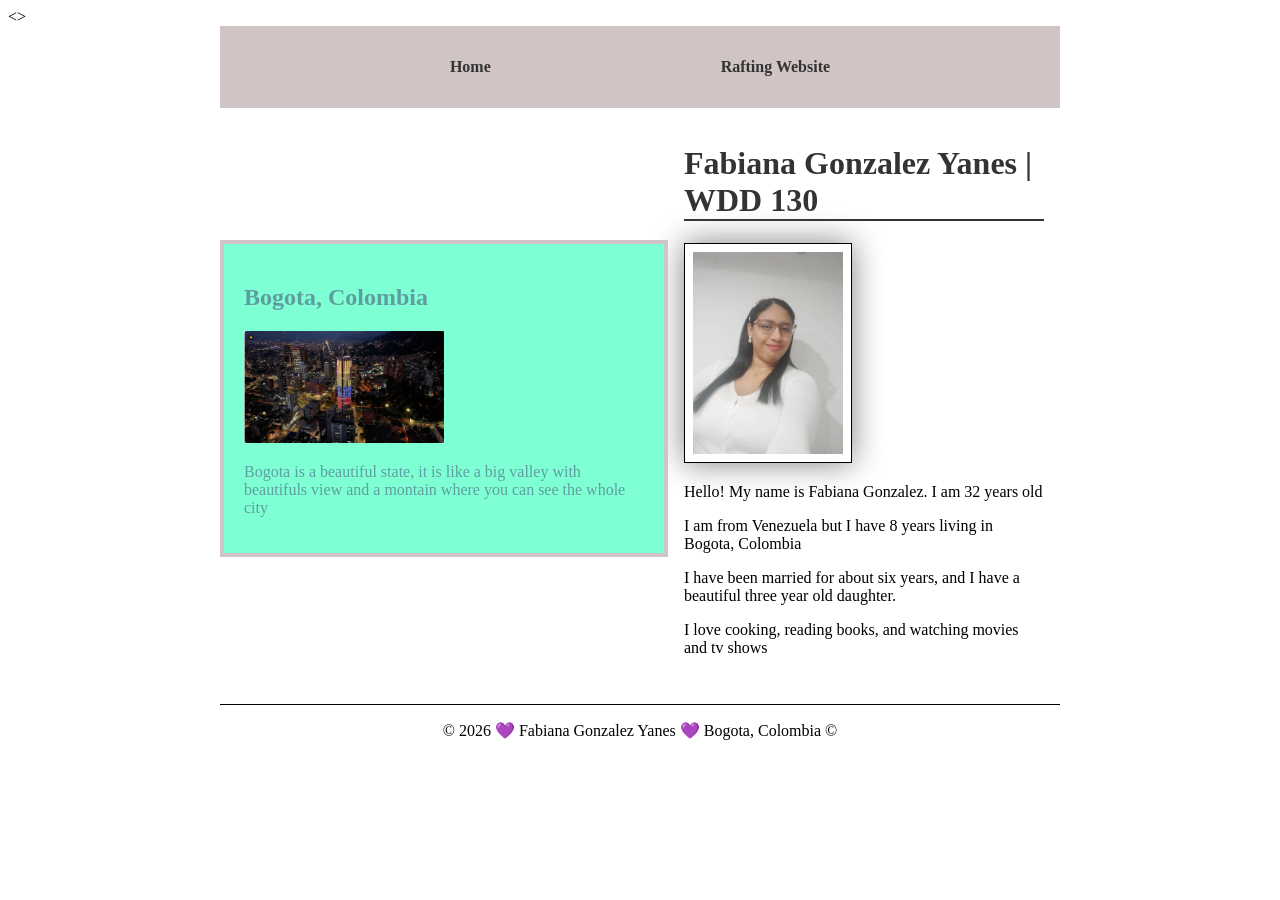
<file: index.html>
<!DOCTYPE html>
<html lang="en">

<head>
    <meta charset="UTF-8">
    <meta name="viewport" content="width=device-width, initial-scale=1.0">
    <title>Fabiana Gonzalez Yanes | WDD 130 Home Page - Web Development course project</title>
    <meta name="description"
      content="Fabiana Gonzalez Yanes | WDD 130 Home Page - Web Development course project highlighting HTML, CSS, responsive design, and coding practice.">
    <meta name="author" content="Fabiana Gonzalez Yanes | WDD 130">
    <link rel="stylesheet" href="styles/styles.css">
</head>

<>
    <header>
        <nav>
            <a href="#">Home</a>
            <a href="wwr/">Rafting Website</a>
        </nav>
    </header>
    <div class="grid">
        <main>
            <h1>Fabiana Gonzalez Yanes | WDD 130</h1>
            <img src="images/profile.jpg" alt="My personal profile photo." width="200">
            <p>Hello! My name is Fabiana Gonzalez. I am 32 years old</p>
            <p>I am from Venezuela but I have 8 years living in Bogota, Colombia</p>
            <p>I have been married for about six years, and I have a beautiful three year old
                daughter.
            </p>
            <p> I love cooking, reading books, and watching movies and tv shows</p>
        </main>
        <aside>
            <h2>Bogota, Colombia</h2>
            <img src="images/bogota.jpg" alt="Beautiful view of Bogota, Colombia">
            <p>Bogota is a beautiful state, it is like a big valley with beautifuls view and a
                montain where you can see the whole city</p>
        </aside>
    </div>
    <footer>
        <p>&copy; 2026 💜 Fabiana Gonzalez Yanes 💜 Bogota, Colombia &copy;</p>
    </footer>
    </body>

</html>
</file>
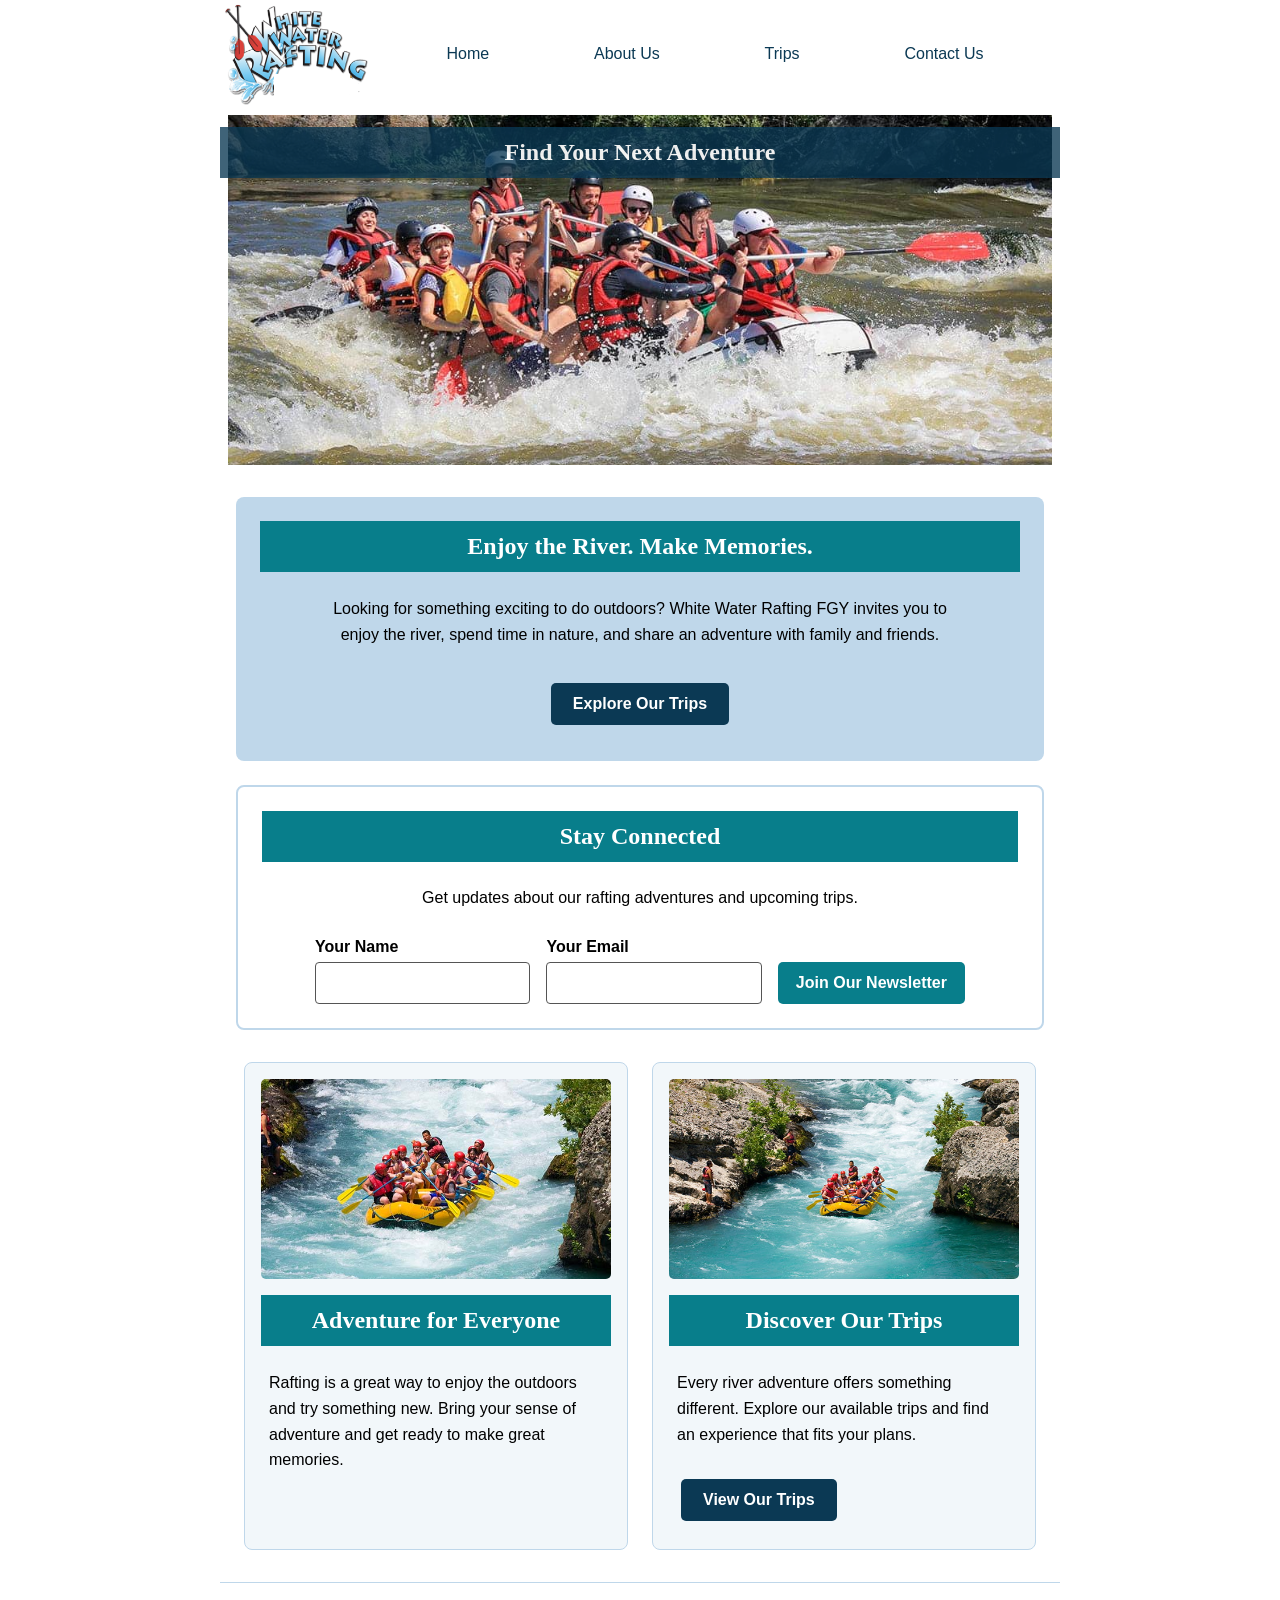
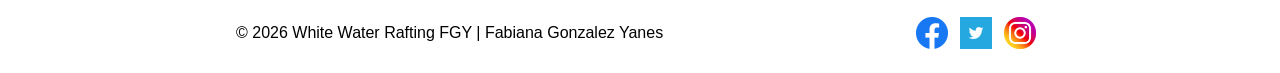
<file: wwr/index.html>
<!DOCTYPE html>
<html lang="en">

<head>
    <meta charset="UTF-8">
    <meta name="viewport" content="width=device-width, initial-scale=1.0">
    <meta name="description"
      content="Discover white water rafting adventures with White Water Rafting FGY. Explore the river, enjoy nature, and make memories with family and friends.">
    <meta name="author" content="Fabiana Gonzalez Yanes">
    <title>Home | White Water Rafting FGY</title>
    <link rel="stylesheet" href="styles/rafting.css">
</head>

<body>
    <header>
        <img src="images/z-wwr-oars.png" alt="White Water Rafting FGY logo" width="150">

        <nav>
            <a href="index.html">Home</a>
            <a href="about.html">About Us</a>
            <a href="trips.html">Trips</a>
            <a href="contact.html">Contact Us</a>
        </nav>
    </header>

    <main>
        <section class="hero">
            <img src="images/rafting10.jpg" alt="White water rafting adventure on the river">
            <h1>Find Your Next Adventure</h1>
        </section>

        <section class="home-intro">
            <h2>Enjoy the River. Make Memories.</h2>
            <p>
                Looking for something exciting to do outdoors?
                White Water Rafting FGY invites you to enjoy the
                river, spend time in nature, and share an adventure
                with family and friends.
            </p>
            <a class="cta-button" href="trips.html">Explore Our Trips</a>
        </section>

        <section class="newsletter">
            <h2>Stay Connected</h2>
            <p>
                Get updates about our rafting adventures and
                upcoming trips.
            </p>

            <form action="#" method="get" class="newsletter-form">
                <div>
                    <label for="newsletter-name">Your Name</label>
                    <input type="text" id="newsletter-name" name="name" required>
                </div>

                <div>
                    <label for="newsletter-email">Your Email</label>
                    <input type="email" id="newsletter-email" name="email" required>
                </div>

                <button type="submit">Join Our Newsletter</button>
            </form>
        </section>

        <section class="home-grid">
            <article class="home-card">
                <img src="images/rafting53.jpg" alt="Rafters enjoying time together on the river">

                <div>
                    <h2>Adventure for Everyone</h2>
                    <p>
                        Rafting is a great way to enjoy the outdoors
                        and try something new. Bring your sense of
                        adventure and get ready to make great memories.
                    </p>
                </div>
            </article>

            <article class="home-card">
                <img src="images/rafting65.jpg" alt="A scenic view of a rafting adventure">

                <div>
                    <h2>Discover Our Trips</h2>
                    <p>
                        Every river adventure offers something
                        different. Explore our available trips and
                        find an experience that fits your plans.
                    </p>
                    <a class="cta-button" href="trips.html">
                        View Our Trips
                    </a>
                </div>
            </article>
        </section>
    </main>

    <footer>
        <p>
            &copy; 2026 White Water Rafting FGY |
            Fabiana Gonzalez Yanes
        </p>

        <nav class="social-links" aria-label="Social media">
            <a href="https://facebook.com">
                <img src="images/facebook.jpg" alt="Facebook" width="32" height="32">
            </a>
            <a href="https://twitter.com">
                <img src="images/twitter.png" alt="Twitter" width="32" height="32">
            </a>
            <a href="https://instagram.com">
                <img src="images/instagram.jpg" alt="Instagram" width="32" height="32">
            </a>
        </nav>
    </footer>
</body>

</html>
</file>
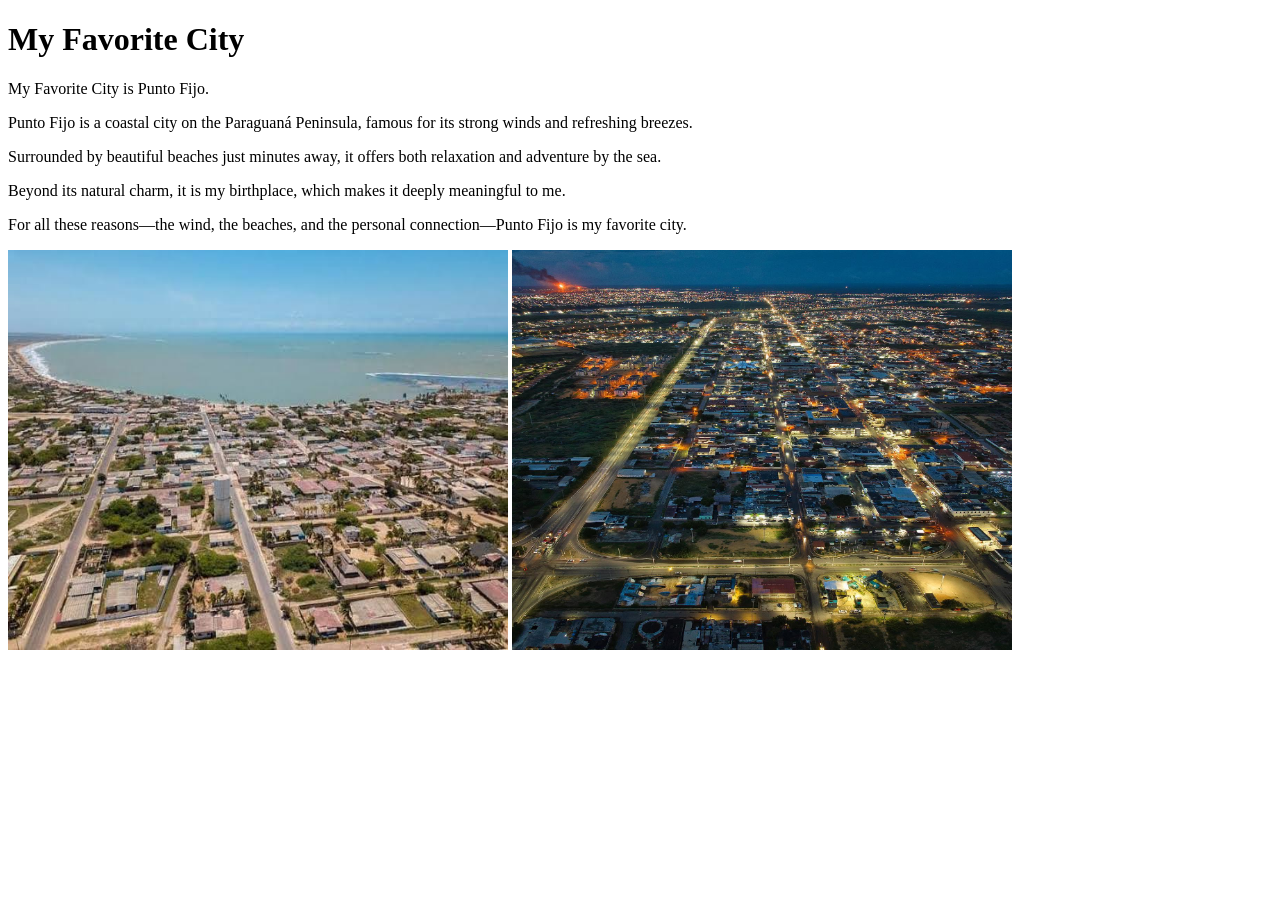
<file: week01/favorite-city.html>
<!DOCTYPE html>
<html lang="en">

<head>
    <meta charset="UTF-8">
    <meta name="viewport" content="width=device-width, initial-scale=1.0">
    <title>My Favorite City</title>
</head>

<body>
    <h1>My Favorite City</h1>
    <p> My Favorite City is Punto Fijo.</p>
    <p>Punto Fijo is a coastal city on the Paraguaná Peninsula, famous for its strong winds and
        refreshing breezes.</p>
    <p>Surrounded by beautiful beaches just minutes away, it offers both
        relaxation and adventure by the sea.</p>
    <p>Beyond its natural charm, it is my birthplace, which makes it deeply
        meaningful to me.</p>
    <p>For all these reasons—the wind, the beaches, and the personal connection—Punto Fijo is my
        favorite city.</p>
    <img src="images/Punto Fijo day.jpg" alt="Punto Fijo by day" width="500" height="400">
    <img src="images/Punto Fijo night.jpg" alt="Punto Fijo by night" width="500" height="400">

</body>

</html>
</file>
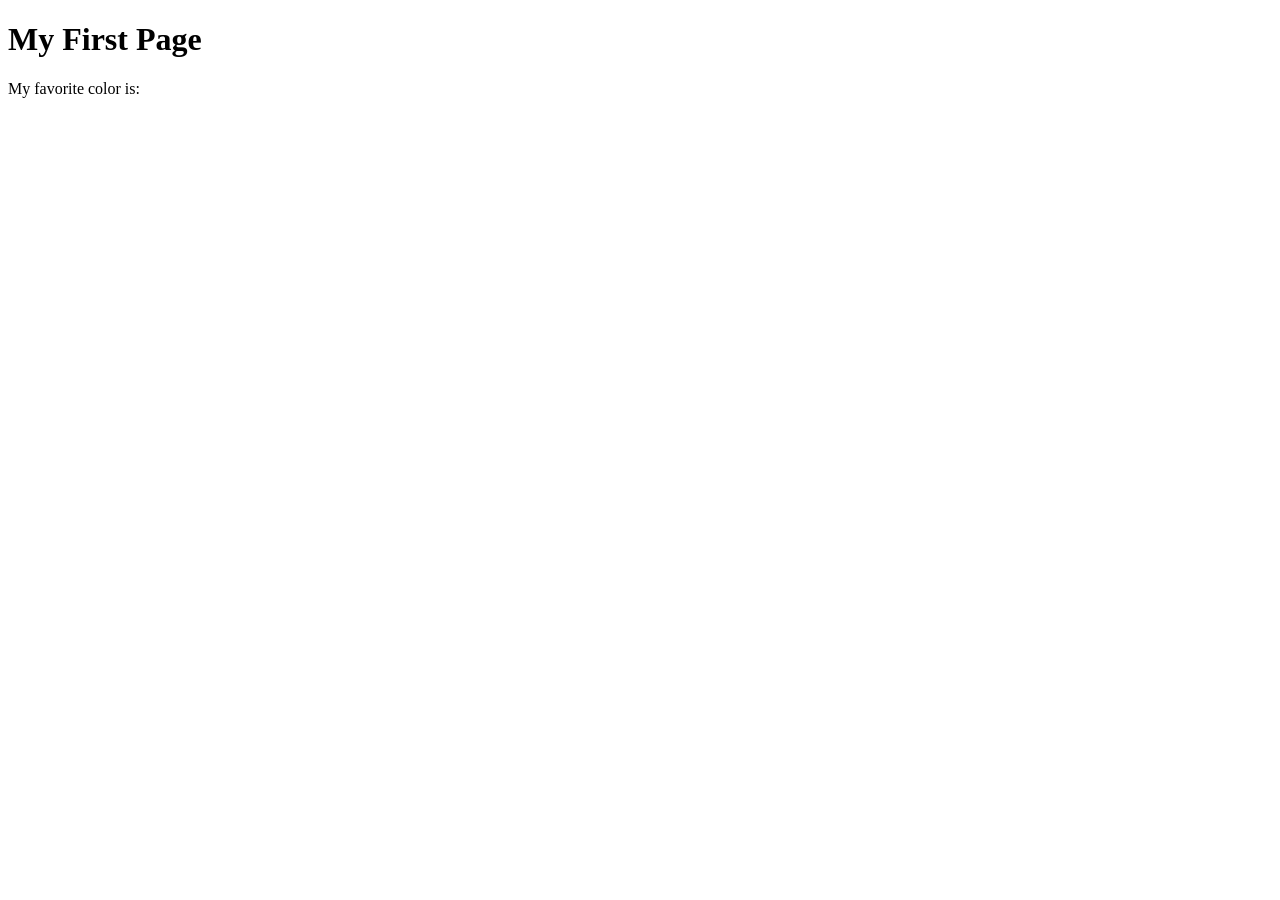
<file: week01/first-page.html>
<!DOCTYPE html>
<html lang="en">
<head>
    <meta charset="UTF-8">
    <meta name="viewport" content="width=device-width, initial-scale=1.0">
    <title>My First Page</title>
</head>
<body>
    <h1>My First Page</h1>
    <p>My favorite color is: </p>
</body>
</html>
</file>
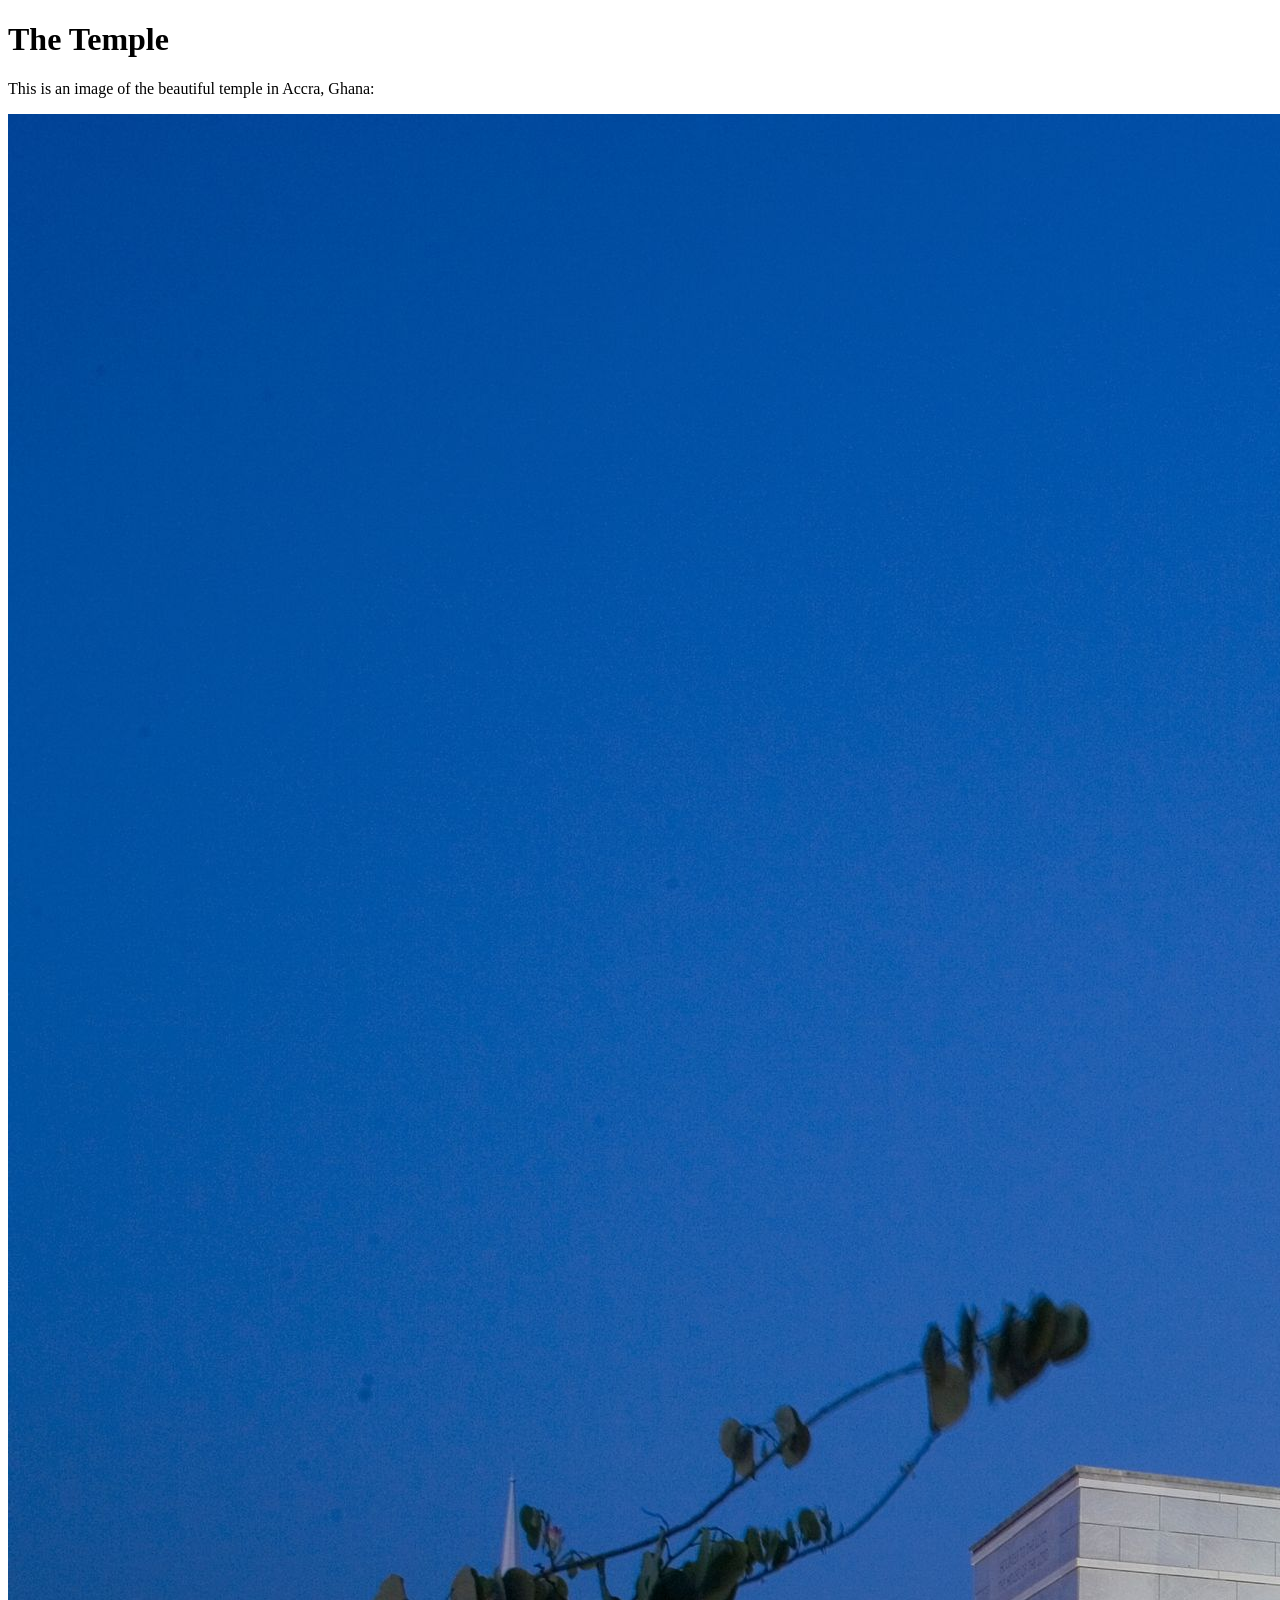
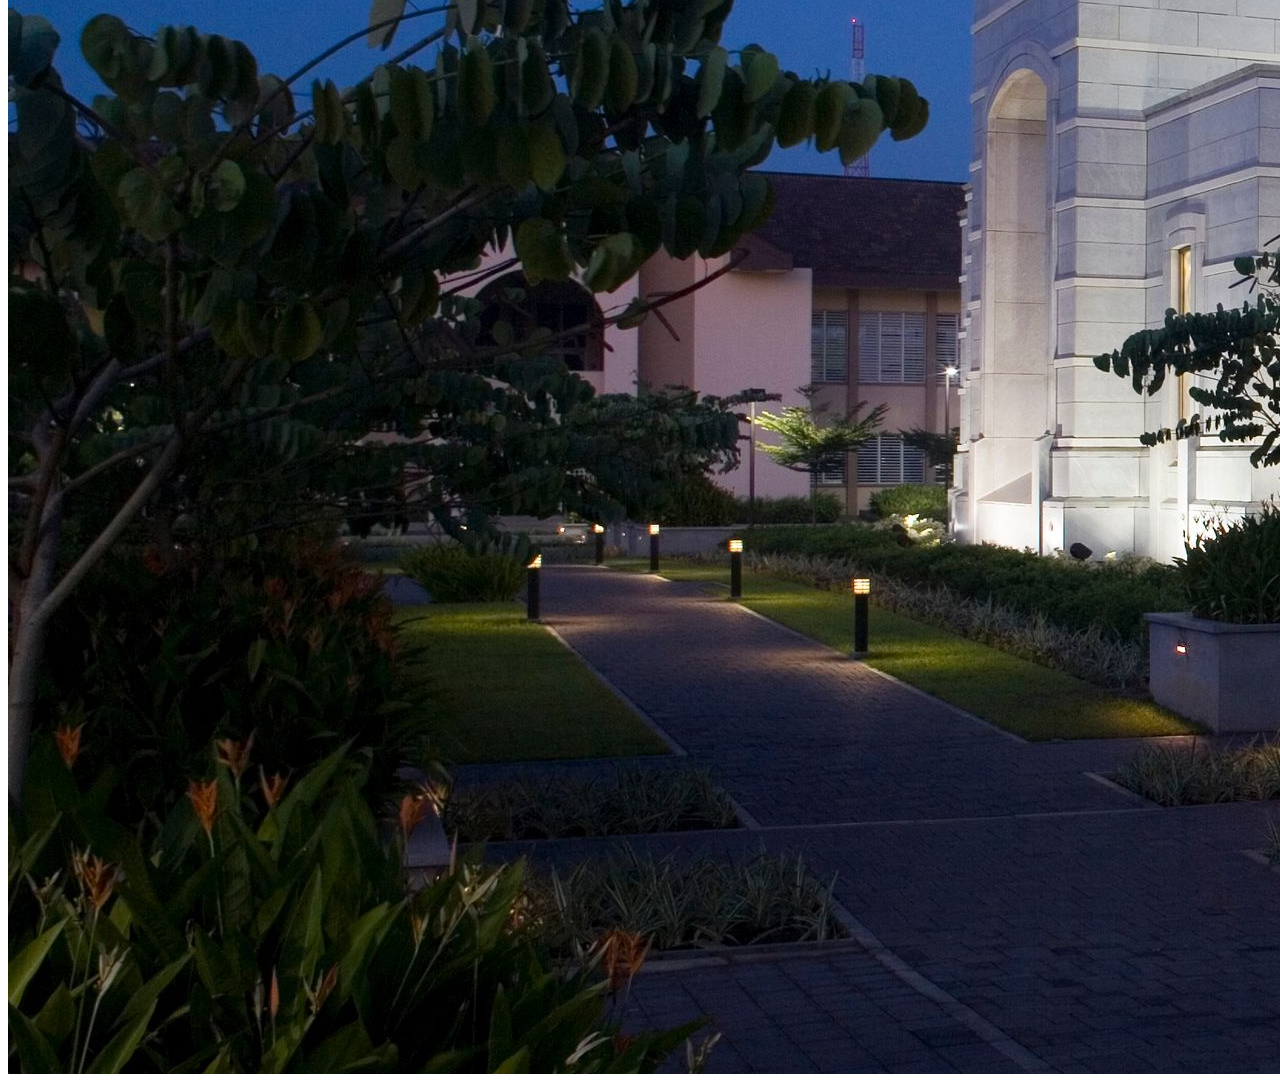
<file: week01/images.html>
<!DOCTYPE html>
<html lang="en">
<head>
    <meta charset="UTF-8">
    <meta name="viewport" content="width=device-width, initial-scale=1.0">
    <title>Temple Image</title>
</head>
<body>
    <h1>The Temple</h1>
    <p>This is an image of the beautiful temple in Accra, Ghana:</p>
    <img src="images/temple-large.jpeg" alt="The Accra Ghana Temple">
    
</body>
</html>
</file>
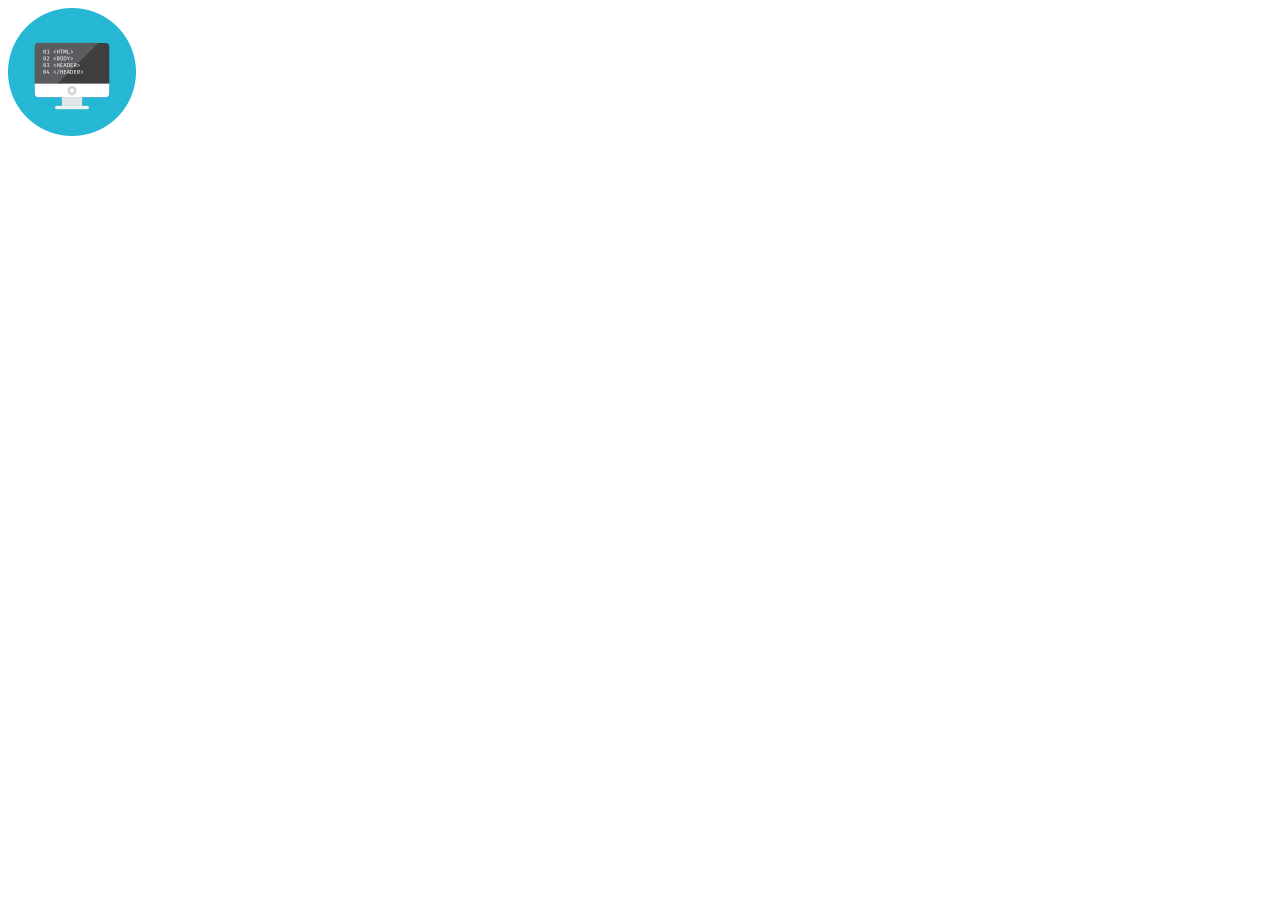
<file: week02/basic-layout.html>
<!DOCTYPE html>
<html lang="en">

<head>
    <meta charset="UTF-8">
    <meta name="viewport" content="width=device-width, initial-scale=1.0">
    <title>Basic HTML Structure</title>
    <meta name="Description" content="A basic HTML structure example using semantic HTML elements">
    <meta name="autor" content="Fabiana Gonzalez">

</head>
<header>
    <img src="images/basic-logo.png" alt="HTML logo" width="128" height="128">
</header>
<nav>
    <ul></ul>
</nav>

<body>

</body>

</html>
</file>
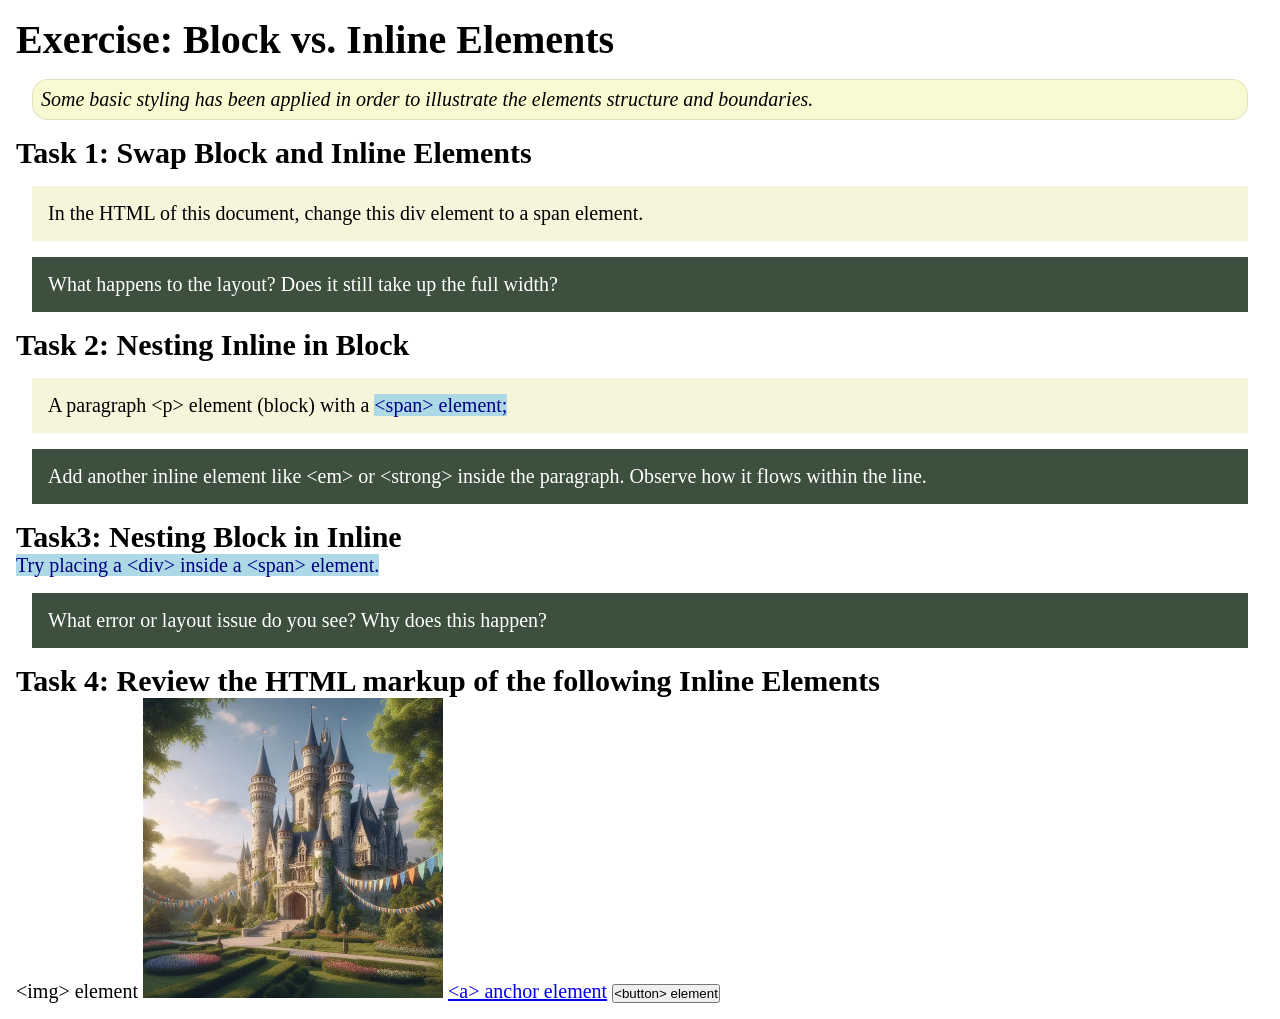
<file: week02/block-vs-inline.html>
<!DOCTYPE html>
<html lang="en">

<head>
    <meta charset="UTF-8">
    <meta name="viewport" content="width=device-width, initial-scale=1.0">
    <title>Exercise: Block vs. Inline Elements</title>
    <link rel="stylesheet" href="styles/block-vs-inline.css">
</head>

<body>
    <main>
        <h1>Exercise: Block vs. Inline Elements</h1>
        <p class="note">Some basic styling has been applied in order to illustrate the elements structure and
            boundaries.</p>

        <h2>Task 1: Swap Block and Inline Elements</h2>
        <div>In the HTML of this document, change this div element to a span element.</div>

        <p class="question">What happens to the layout? Does it still take up the full width?</p>

        <h2>Task 2: Nesting Inline in Block</h2>
        <p>A paragraph &lt;p&gt; element (block) with a <span>&lt;span&gt; element;</span></p>
        <p class="question">Add another inline element like &lt;em&gt; or &lt;strong&gt; inside the paragraph. Observe
            how it flows within the line.</p>

        <h2>Task3: Nesting Block in Inline</h2>
        <span>Try placing a &lt;div&gt; inside a &lt;span&gt; element.</span>
            <p class="question">What error or layout issue do you see? Why does this happen?</p>


            <h2>Task 4: Review the HTML markup of the following Inline Elements</h2>
        &lt;img&gt; element
        <img src="images/castle.webp" alt="placeholder image (images are inline)" width="300" height="300">
        <a href="https://churchofjesuschrist.org">&lt;a&gt; anchor element</a>
        <button type="button">&lt;button&gt; element</button>
    </main>
</body>

</html>
</file>
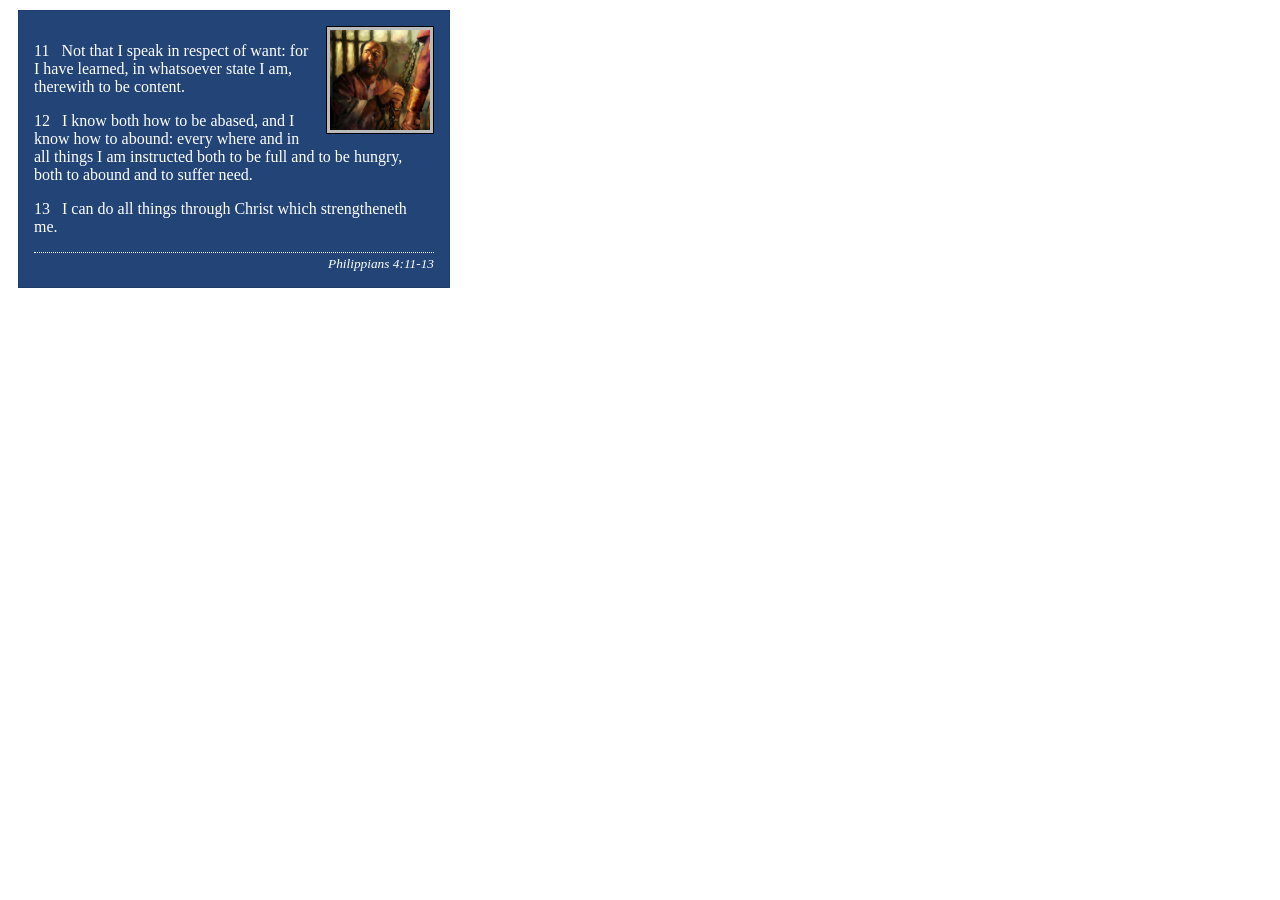
<file: week02/box-model-solution.html>
<!DOCTYPE html>
<html lang="en">
<head>
    <meta charset="UTF-8">
    <meta name="viewport" content="width=device-width, initial-scale=1.0">
    <title>Box Model Activity</title>
    <link rel="stylesheet" href="styles/box-model-solution.css">
</head>
<body>
    <main>
        <div class="callout">
            <img src="images/apostle-paul-imprisoned.webp" alt="Paul the Apostle - Imprisoned in Rome" width="200" height="200">
            <blockquote>
                <p>11 &nbsp; Not that I speak in respect of want: for I have learned, in whatsoever state I am, therewith to be content.</p>
                <p>12 &nbsp; I know both how to be abased, and I know how to abound: every where and in all things I am instructed both to be full and to be hungry, both to abound and to suffer need.</p>
                <p>13 &nbsp; I can do all things through Christ which strengtheneth me.</p>
            </blockquote>
            <cite>Philippians 4:11-13</cite>
        </div>
    </main>
</body>
</html>
</file>
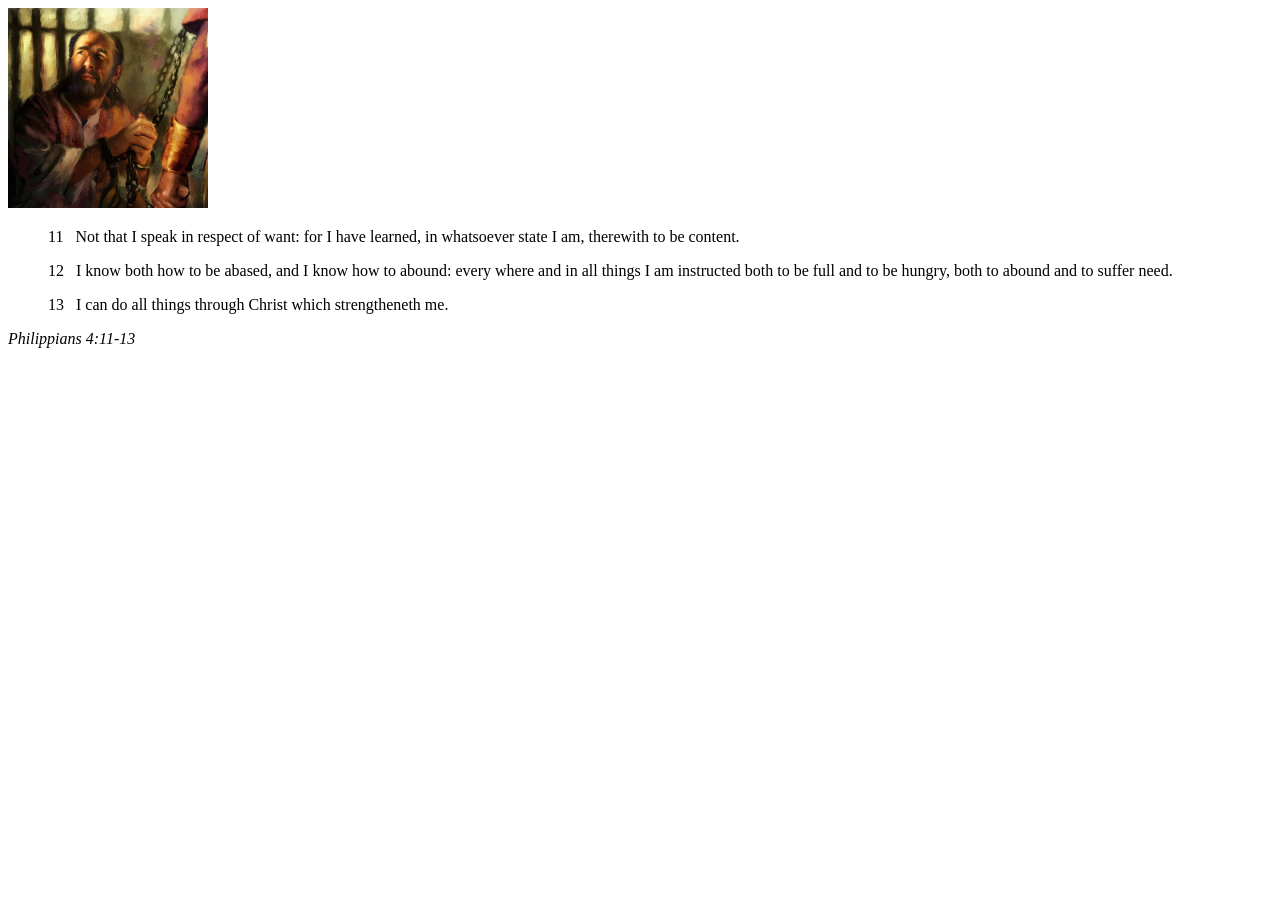
<file: week02/box-model.html>
<!DOCTYPE html>
<html lang="en">
<head>
    <meta charset="UTF-8">
    <meta name="viewport" content="width=device-width, initial-scale=1.0">
    <title>Box Model Activity</title>
</head>
<body>
    <main>
        <div class="callout">
            <img src="images/apostle-paul-imprisoned.webp" alt="Paul the Apostle - Imprisoned in Rome" width="200" height="200">
            <blockquote>
                <p>11 &nbsp; Not that I speak in respect of want: for I have learned, in whatsoever state I am, therewith to be content.</p>
                <p>12 &nbsp; I know both how to be abased, and I know how to abound: every where and in all things I am instructed both to be full and to be hungry, both to abound and to suffer need.</p>
                <p>13 &nbsp; I can do all things through Christ which strengtheneth me.</p>
            </blockquote>
            <cite>Philippians 4:11-13</cite>
        </div>
    </main>
</body>
</html>
</file>
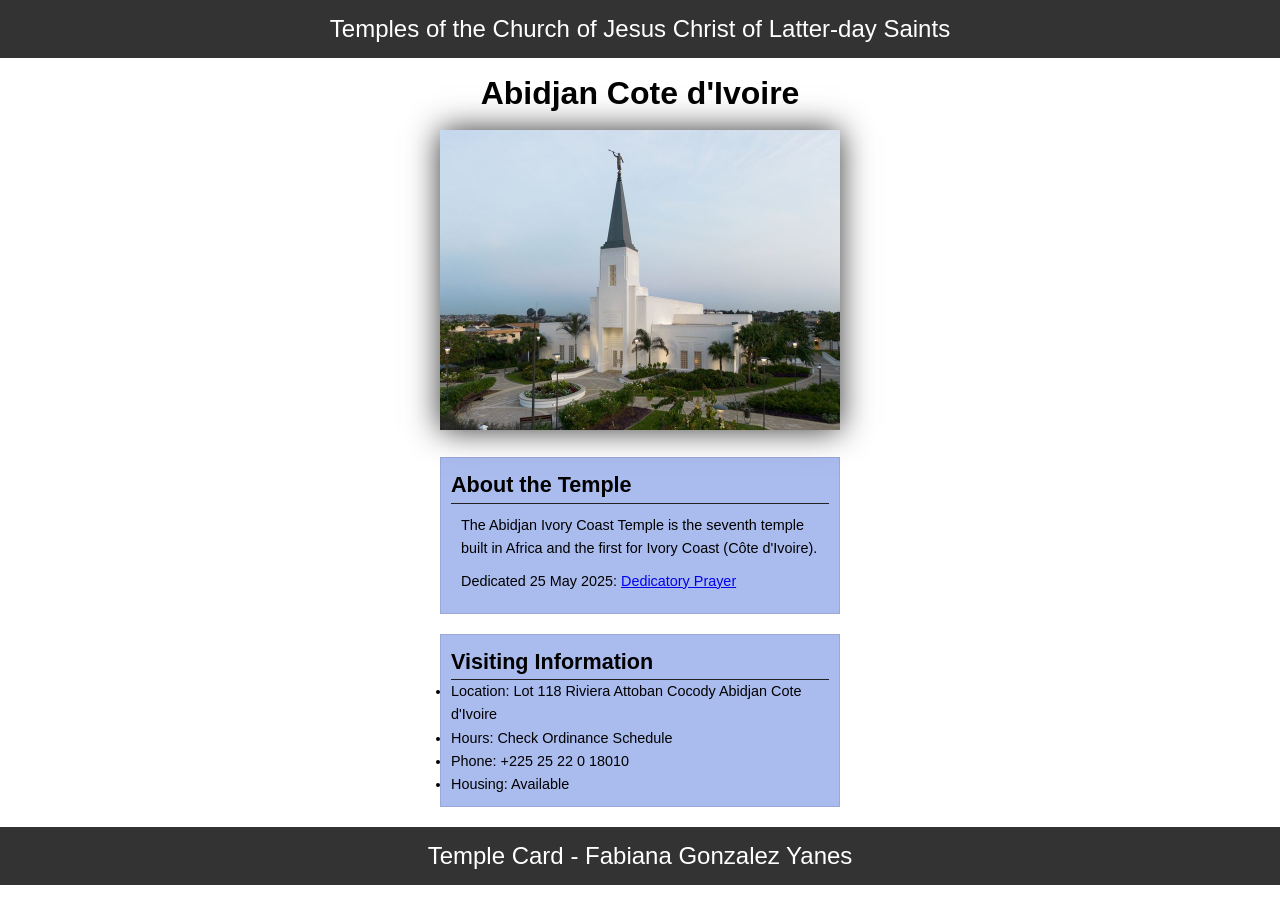
<file: week02/temple.html>
<!DOCTYPE html>
<html lang="en">

<head>
    <meta charset="UTF-8">
    <meta name="viewport" content="width=device-width, initial-scale=1.0">
    <title>Temple Card - Abidjan Cote d'Ivoire</title>
    <link rel="stylesheet" href="styles/temple.css">
</head>

<body>
    <header>
        <p>Temples of the Church of Jesus Christ of Latter-day Saints</p>
    </header>
    <main>
        <h1>Abidjan Cote d'Ivoire</h1>
        <picture>
            <img src="images/abidjan-ivory-coast.jpeg" alt="Abidjan Cote d'Ivoire Temple">
        </picture>
        <section>
            <h2>About the Temple</h2>
            <p>The Abidjan Ivory Coast Temple is the seventh temple built in Africa and the first for Ivory Coast (Côte
                d'Ivoire).</p>
            <p>Dedicated 25 May 2025: <a
                    href="https://www.churchofjesuschrist.org/temples/dedicatory-prayer/abidjan-ivory-coast-temple/2025-05-25?lang=eng"
                    target="_blank" rel="noopener noreferrer">Dedicatory Prayer</a></p>
        </section>
        <section>
            <h2>Visiting Information</h2>
            <ul>
                <li>Location: Lot 118 Riviera Attoban Cocody Abidjan Cote d'Ivoire</li>
                <li>Hours: Check Ordinance Schedule</li>
                <li>Phone: +225 25 22 0 18010</li>
                <li>Housing: Available</li>
            </ul>
        </section>
    </main>
    <footer>
        <p>Temple Card - Fabiana Gonzalez Yanes</p>
    </footer>
</body>

</html>
</file>
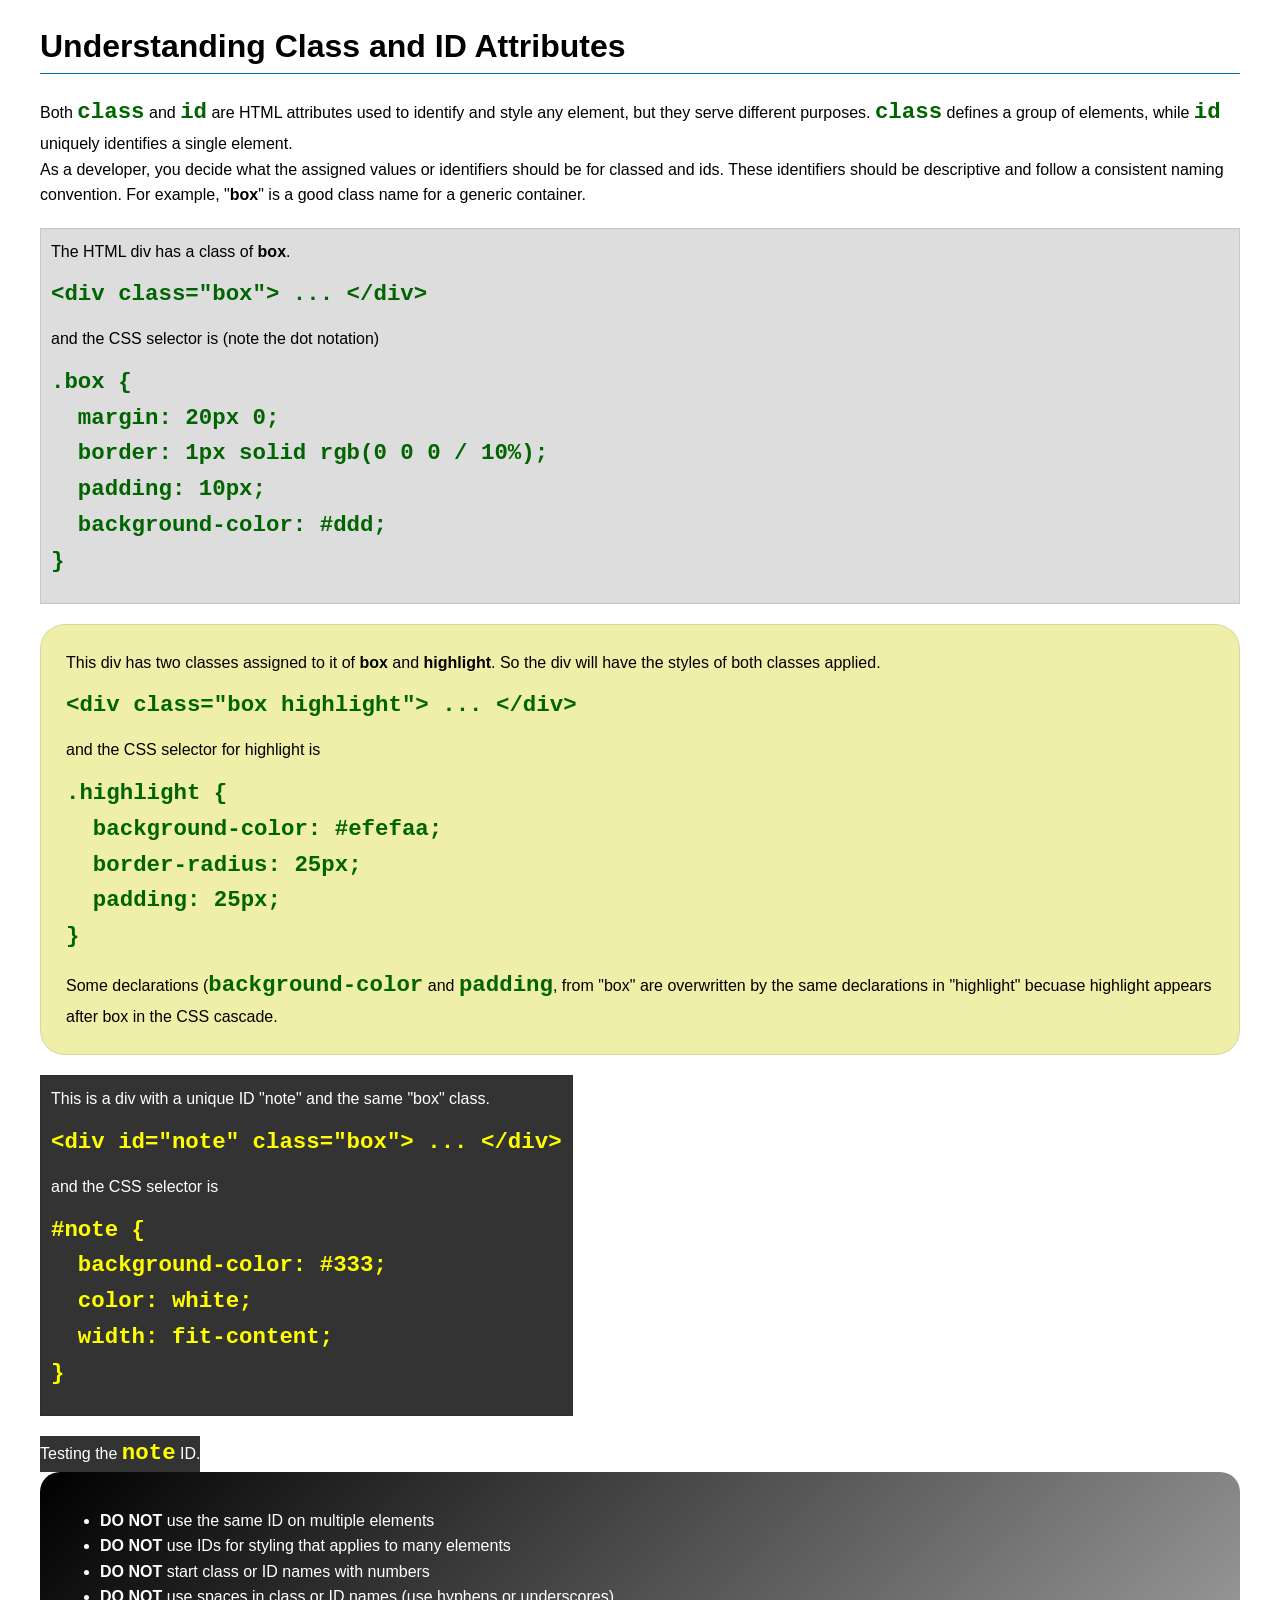
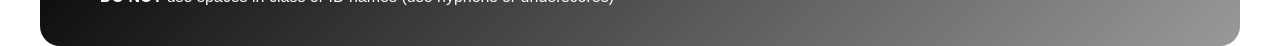
<file: week03/class-and-id.html>
<!DOCTYPE html>
<html lang="en">

<head>
    <meta charset="UTF-8">
    <meta name="viewport" content="width=device-width, initial-scale=1.0">
    <title>Class vs ID Attributes</title>
    <link rel="stylesheet" href="styles/class-and-id.css">
</head>

<body>
    <h1>Understanding Class and ID Attributes</h1>
    <p>Both <code>class</code> and <code>id</code> are HTML attributes used to identify and style any element, but they
        serve different purposes. <code>class</code> defines a group of elements, while <code>id</code> uniquely
        identifies a single element.</p>
    <p>As a developer, you decide what the assigned values or identifiers should be for classed and ids. These
        identifiers should be
        descriptive and follow a consistent naming convention. For example, "<strong>box</strong>" is a good class name
        for a generic container.</p>
    <div class="box">
        <p>The HTML div has a class of <strong>box</strong>.</p>
        <pre><code class="html">&lt;div class="box"&gt; ... &lt;/div&gt;</code></pre>
        and the CSS selector is (note the dot notation)
        <pre><code class="css">.box {
  margin: 20px 0;
  border: 1px solid rgb(0 0 0 / 10%);
  padding: 10px;
  background-color: #ddd; 
}</code></pre>
    </div>

    <div class="box highlight">
        <p>This div has two classes assigned to it of <strong>box</strong> and <strong>highlight</strong>. So the div
            will have the styles of both classes applied.</p>
        <pre><code class="html">&lt;div class="box highlight"&gt; ... &lt;/div&gt;</code></pre>
        and the CSS selector for highlight is
        <pre><code class="css">.highlight {
  background-color: #efefaa;
  border-radius: 25px;
  padding: 25px;
}</code></pre>
<p>Some declarations (<code>background-color</code> and <code>padding</code>, from "box" are overwritten by the same declarations in "highlight" becuase highlight appears after box in the CSS cascade.</p>
    </div>

    <div id="note" class="box">
        <p>This is a div with a unique ID "note" and the same "box" class.</p>
        <pre><code class="html">&lt;div id="note" class="box"&gt; ... &lt;/div&gt;</code></pre>
        and the CSS selector is
        <pre><code class="css">#note {
  background-color: #333;
  color: white;
  width: fit-content;
}</code></pre>
    </div>

    <div id="note">
        <p>Testing the <code>note</code> ID.</p>
    </div>

    <section id="best-practice">
        <ul>
            <li><strong>DO NOT</strong> use the same ID on multiple elements</li>
            <li><strong>DO NOT</strong> use IDs for styling that applies to many elements</li>
            <li><strong>DO NOT</strong> start class or ID names with numbers</li>
            <li><strong>DO NOT</strong> use spaces in class or ID names (use hyphens or underscores)</li>
        </ul>
    </section>




</body>

</html>
</file>
<file: styles/styles.css>
main {
    grid-column: 2/3;
    margin: 1rem;
}

aside {
    width: 20rem;
    position: relative;
    grid-column: 1/2;
    grid-row: 1/2;
}

header,
.grid,
footer {
    max-width: 840px;
    margin: 0 auto;
}

.grid {
    display: grid;
    align-items: center;
}

nav {
    background-color: #d1c4c4;
    padding: 1rem;
    display: flex;
    justify-content: space-evenly;
    align-items: center;
}

nav a {
    color: #333;
    padding: 1rem;
    display: block;
    text-decoration: none;
    font-weight: 700;
}

h1 {
    color: #333;
    border-bottom: 2px solid #333;
}

aside {
    width: 400px;
    margin: 30px auto;
    border: 4px solid #d1c4c4;
    padding: 20px;
    background-color: aquamarine;
    color: cadetblue;

}

aside img {
    width: 200px;
    height: auto;
}

main img {
    width: 150px;
    height: auto;
    border: 1px solid #000;
    padding: 8px;
    box-shadow: 0 0 30px gray;
}

p {
    padding: 0;
}

footer {
    margin-top: 15px;
    border-top: 1px solid #000;
    text-align: center;
}
</file>
<file: wwr/styles/rafting.css>
:root {
    --primary-color: #0b3954;
    --secondary-color: #087e8b;
    --accent1-color: #bfd7ea;
    --accent2-color: #ffcc66;
    --heading-font: Georgia, "Times New Roman", serif;
    --body-font: Arial, Helvetica, sans-serif;
}

* {
    margin: 0;
    padding: 0;
    box-sizing: border-box;
}

body {
    font-family: var(--body-font);
    color: #000000;
}

header,
main,
footer {
    width: 840px;
    margin: 0 auto;
}

header {
    display: grid;
    grid-template-columns: 150px 1fr;
    align-items: center;
}

h1,
h2 {
    font-family: var(--heading-font);
    color: var(--primary-color);
}

nav,
p,
section,
article {
    margin: 16px;
    padding: 8px;
}

nav {
    display: flex;
    justify-content: space-around;
    align-items: center;
}

.socialmedia a {
    text-decoration: none;
    color: var(--accent2-color);
}

.hero {
    position: relative;
}

.hero img {
    display: block;
    width: 100%;
    height: auto;
}

.hero h1 {
    position: absolute;
    top: 20px;
    width: 100%;
    padding: 16px;
    text-align: center;
    opacity: 0.7;
    background-color: var(--primary-color);
    color: #fff;
}

.hero article {
    position: absolute;
    bottom: 20px;
    left: 20px;
    right: 20px;
    background-color: rgba(255, 255, 255, 0.85);
    padding: 10px;
    color: var(--primary-color);
}

.hero article img {
    float: right;
    width: 125px;
    margin-left: 15px;
}

header img {
    width: 150px;
    height: auto;
    display: block;
    margin: 0 auto;
}

header nav a {
    color: var(--primary-color);
    text-decoration: none;
}

section h2 {
    background-color: var(--secondary-color);
    color: white;
    padding: 12px;
    text-align: center;
}

footer {
    border-top: 1px solid var(--accent1-color);
    margin-top: 20px;
    padding-top: 10px;
}

.socialmedia img {
    width: 40px;
    height: 40px;
}

.history {
    display: grid;
    grid-template-columns: 1fr 1fr 1fr;
    align-items: center;
}

.history h2 {
    grid-column: 1/4;
    margin-bottom: 20px;

}

.history img {
    grid-column: 2;
    grid-row: 2;
    width: 100%;
}

.history p:first-of-type {
    grid-column: 1;
    grid-row: 2;
}

.history p:last-of-type {
    grid-column: 3;
    grid-row: 2;
}

.adventures {
    display: grid;
    grid-template-columns: repeat(5, 1fr);
    gap: 16px;
    margin-bottom: 20px;
}

.adventures figure {
    margin: 0;
}

.adventures figcaption {
    text-align: center;
}

.adventures h2 {
    grid-column: 1/6;
}

.adventures img {
    width: 100%;
    height: 200px;
    object-fit: cover;
}

.adventures img:nth-of-type(2) {
    object-position: center;
}

/* CONTACT US PAGE */

.contact-info {
    display: grid;
    grid-template-columns: 1fr 1fr;
    gap: 16px;
    align-items: start;
}

.contact-info h1 {
    grid-column: 1 / 3;
    text-align: center;
    margin-bottom: 10px;
}

.company-details {
    padding: 16px;
}

.company-details p {
    margin: 10px 0;
    padding: 0;
}

.company-map iframe {
    display: block;
    width: 100%;
    max-width: 100%;
    border: 1px solid var(--accent1-color);
}

.employees {
    display: grid;
    grid-template-columns: repeat(3, 1fr);
    gap: 16px;
}

.employees h2 {
    grid-column: 1 / 4;
}

.employees figure {
    text-align: center;
    margin: 0;
}

.employees img {
    width: 100%;
    height: 180px;
    object-fit: cover;
}

.employees figcaption {
    padding: 8px;
    font-weight: bold;
}

.contact-form form {
    display: flex;
    flex-direction: column;
    gap: 10px;
    max-width: 600px;
    margin: 0 auto;
    padding: 16px;
}

.contact-form label {
    display: block;
}

.contact-form input[type="text"],
.contact-form input[type="email"],
.contact-form textarea {
    width: 100%;
    padding: 10px;
    border: 1px solid #555;
    border-radius: 4px;
    font: inherit;
}

.contact-form fieldset {
    padding: 12px;
    border: 1px solid #555;
    border-radius: 4px;
}

.contact-form fieldset label {
    margin: 8px 0;
}

.contact-form input[type="radio"],
.contact-form input[type="checkbox"] {
    margin-right: 8px;
}

.contact-form button {
    padding: 12px;
    border: none;
    border-radius: 4px;
    background-color: var(--primary-color);
    color: white;
    font-size: 1rem;
    font-weight: bold;
    cursor: pointer;
    background-color: var(--secondary-color);
}

@media (max-width: 700px) {

    header,
    main,
    footer {
        width: 100%;
    }

    header {
        grid-template-columns: 1fr;
    }

    header nav {
        flex-wrap: wrap;
    }

    .contact-info {
        grid-template-columns: 1fr;
    }

    .contact-info h1 {
        grid-column: 1;
    }

    .employees {
        grid-template-columns: 1fr;
    }

    .employees h2 {
        grid-column: 1;
    }

}

/* HOME PAGE */

.hero img {
    width: 100%;
    height: 350px;
    object-fit: cover;
    object-position: center;
}

.hero h1 {
    top: 25px;
    left: 0;
    opacity: 0.92;
}

.home-intro {
    text-align: center;
    padding: 24px;
    background-color: var(--accent1-color);
    border-radius: 8px;
}

.home-intro h2,
.newsletter h2,
.home-card h2 {
    margin-bottom: 16px;
}

.home-intro p {
    max-width: 650px;
    margin: 16px auto;
    line-height: 1.6;
}

.cta-button {
    display: inline-block;
    margin: 12px;
    padding: 12px 22px;
    background-color: var(--primary-color);
    color: #ffffff;
    text-decoration: none;
    font-weight: bold;
    border-radius: 5px;
}

.cta-button:hover {
    background-color: var(--secondary-color);
}

.newsletter {
    margin: 24px 16px;
    padding: 24px;
    text-align: center;
    border: 2px solid var(--accent1-color);
    border-radius: 8px;
}

.newsletter p {
    line-height: 1.5;
}

.newsletter-form {
    display: flex;
    flex-wrap: wrap;
    justify-content: center;
    align-items: end;
    gap: 16px;
    margin: 20px auto 0;
    max-width: 650px;
}

.newsletter-form div {
    flex: 1 1 200px;
    text-align: left;
}

.newsletter-form label {
    display: block;
    margin-bottom: 6px;
    font-weight: bold;
}

.newsletter-form input {
    width: 100%;
    padding: 11px;
    border: 1px solid #555555;
    border-radius: 4px;
    font: inherit;
}

.newsletter-form button {
    padding: 12px 18px;
    border: none;
    border-radius: 5px;
    background-color: var(--secondary-color);
    color: #ffffff;
    font: inherit;
    font-weight: bold;
    cursor: pointer;
}

.newsletter-form button:hover {
    background-color: var(--primary-color);
}

.home-grid {
    display: grid;
    grid-template-columns: repeat(2, minmax(0, 1fr));
    gap: 24px;
    margin: 24px 16px;
}

.home-card {
    margin: 0;
    padding: 16px;
    background-color: #f2f7fa;
    border: 1px solid var(--accent1-color);
    border-radius: 8px;
    overflow: hidden;
}

.home-card img {
    display: block;
    width: 100%;
    height: 200px;
    object-fit: cover;
    border-radius: 5px;
}

.home-card h2 {
    margin-top: 16px;
}

.home-card p {
    line-height: 1.6;
    margin: 12px 0;
}

footer {
    display: flex;
    flex-wrap: wrap;
    justify-content: space-between;
    align-items: center;
    gap: 12px;
}

footer p {
    margin: 8px;
}

footer nav.social-links {
    display: flex;
    gap: 12px;
}

.social-links img {
    display: block;
    width: 32px;
    height: 32px;
    object-fit: contain;
}

/* RESPONSIVE LAYOUT */

@media (max-width: 700px) {
    .hero img {
        height: 260px;
    }

    .hero h1 {
        top: 15px;
        padding: 12px;
        font-size: 1.5rem;
    }

    .home-grid {
        grid-template-columns: 1fr;
        margin: 16px;
    }

    .home-intro,
    .newsletter {
        margin: 16px;
        padding: 16px;
    }

    .newsletter-form {
        flex-direction: column;
        align-items: stretch;
    }

    .newsletter-form div {
        flex-basis: auto;
    }

    footer {
        justify-content: center;
    }
}

/* TRIPS PAGE SPECIFICS */

.trip-options {
    display: grid;
    grid-template-columns: repeat(3, 1fr);
    gap: 20px;
    margin: 24px 16px;
    padding: 0;
}

.trip-options h2 {
    grid-column: 1 / -1;
    margin-bottom: 8px;
}

.trip-card {
    background-color: #f2f7fa;
    border: 1px solid var(--accent1-color);
    border-radius: 8px;
    padding: 16px;
    margin: 0;
}

.trip-card img {
    width: 100%;
    height: 180px;
    object-fit: cover;
    border-radius: 4px;
}

.trip-card h3 {
    margin-top: 12px;
    margin-bottom: 8px;
}

.trip-comparison {
    margin: 24px 16px;
    padding: 0;
}

.trip-comparison table {
    width: 100%;
    border-collapse: collapse;
    margin-top: 12px;
}

.trip-comparison th,
.trip-comparison td {
    border: 1px solid var(--accent1-color);
    padding: 12px;
    text-align: left;
}

.trip-comparison th {
    background-color: var(--primary-color);
    color: white;
}

.trip-comparison tr:nth-child(even) {
    background-color: #f2f7fa;
}

/* FIX ABOUT US HERO */

.hero {
    position: relative;
    margin: 0 auto 24px auto;
    overflow: hidden;
}

.hero > img {
    display: block;
    width: 100%;
    height: 350px;
    object-fit: cover;
}

.hero h1 {
    position: absolute;
    top: 20px;
    left: 0;
    right: 0;
    width: 100%;
    padding: 12px;
    text-align: center;
    background-color: rgba(11, 57, 84, 0.85);
    /* Fondo primary-color */
    color: #ffffff;
    margin: 0;
    z-index: 2;
}

.hero article {
    position: absolute;
    bottom: 15px;
    left: 15px;
    right: 15px;
    background-color: rgba(255, 255, 255, 0.9);
    padding: 12px 16px;
    border-radius: 6px;
    margin: 0;
    z-index: 2;
}

.hero article img {
    float: right;
    width: 120px;
    height: 80px;
    object-fit: cover;
    margin-left: 12px;
    border-radius: 4px;
}

.hero article p {
    margin: 0;
    padding: 0;
    color: var(--primary-color);
    font-size: 0.95rem;
    line-height: 1.4;
}
</file>
<file: week02/styles/block-vs-inline.css>
* {
    margin: 0;
    padding: 0;
}

body {
    font-size: 20px;
    margin: 1rem;
}

p,
div {
    background-color: beige;
    margin: 1rem;
    padding: 1rem;
}

span {
    color: navy;
    background-color: lightblue;
}

code {
    margin: 0;
    padding: 0;
    color: green;
    font-size: 1.2rem;
}

.note {
    font-style: italic;
    background-color: lightgoldenrodyellow;
    border-radius: 1rem;
    border: 1px solid rgb(0 0 0 / 10%);
    margin: 1rem;
    padding: .5rem;
}

.question {
    background-color: #3d503d;
    color: #fff;
}
</file>
<file: week02/styles/box-model-solution.css>
.callout {
    max-width: 400px;
    margin: 10px;
    border: 1px solid rgba(0, 0, 0, .1);
    padding: 15px;
    background-color: #247;
    color: #fff;
}

.callout img {
    float: right;
    margin: 0 0 10px 15px;
    border: 1px solid #000;
    padding: 3px;
    background-color: #bbb;
    width: 100px;
    height: auto;

}

blockquote {
    margin: 0;
}

cite {
    display: block;
    border-top: 1px dotted #fff;
    padding-top: 3px;
    text-align: right;
    font-size: smaller;
}
</file>
<file: week02/styles/temple.css>
*{
    margin: 0;
    padding: 0;
}

body {
    font-family: Arial, sans-serif;
    line-height: 1.6;
}

header, footer {
    background-color: #333333;
    color: #fff;
    padding: 10px;
    text-align: center;
    font-size: 1.5rem;
}

main{
    width: 400px;
    margin: 0 auto;
}

h1 {
    margin: 10px;
    text-align: center;
}

h2{
    border-bottom: 1px solid #222;
}
img {
    width: 100%;
    height: center;
    box-shadow: 0 0 30px #333;
}

section {
    margin: 20px 0;
    border: 1px solid rgb(0 0 0 / 10%);
    padding: 10px;
    background-color:#abe ;
    font-size: .9rem;
}

section p {
    margin: 10px;
}

ul{
    margin: 10ox 20px 0;
}

footer {
    font-family: .9rem;
}
</file>
<file: week03/styles/class-and-id.css>
body {
    font-family: Arial, sans-serif;
    line-height: 1.6;
    margin: 0;
    padding: 0 40px;
}

h1 {
    border-bottom: 1px solid rgb(0 110 182);
    padding-bottom: 0;
}



p {
    margin: 0;
}

code {
    color: darkgreen;
    font-weight: 700;
    font-size: 1.4rem;
}

/* Class examples - can be reused */

.box {
    margin: 20px 0;
    border: 1px solid rgb(0 0 0 / 10%);
    padding: 10px;
    background-color: #ddd; /* this is shorthand for #dddddd */
}

.highlight {
    background-color: #efefaa;
    border-radius: 25px;
    padding: 25px;
}

/* ID examples - should be unique */

#note {
    background-color: #333;
    color: white;
    width: fit-content;
}

#note code {
    color: yellow;
}

#best-practice {
    background: linear-gradient(135deg, #000 0%, #999 100%);
    color: white;
    border-radius: 20px;
    padding: 20px
}
</file>
